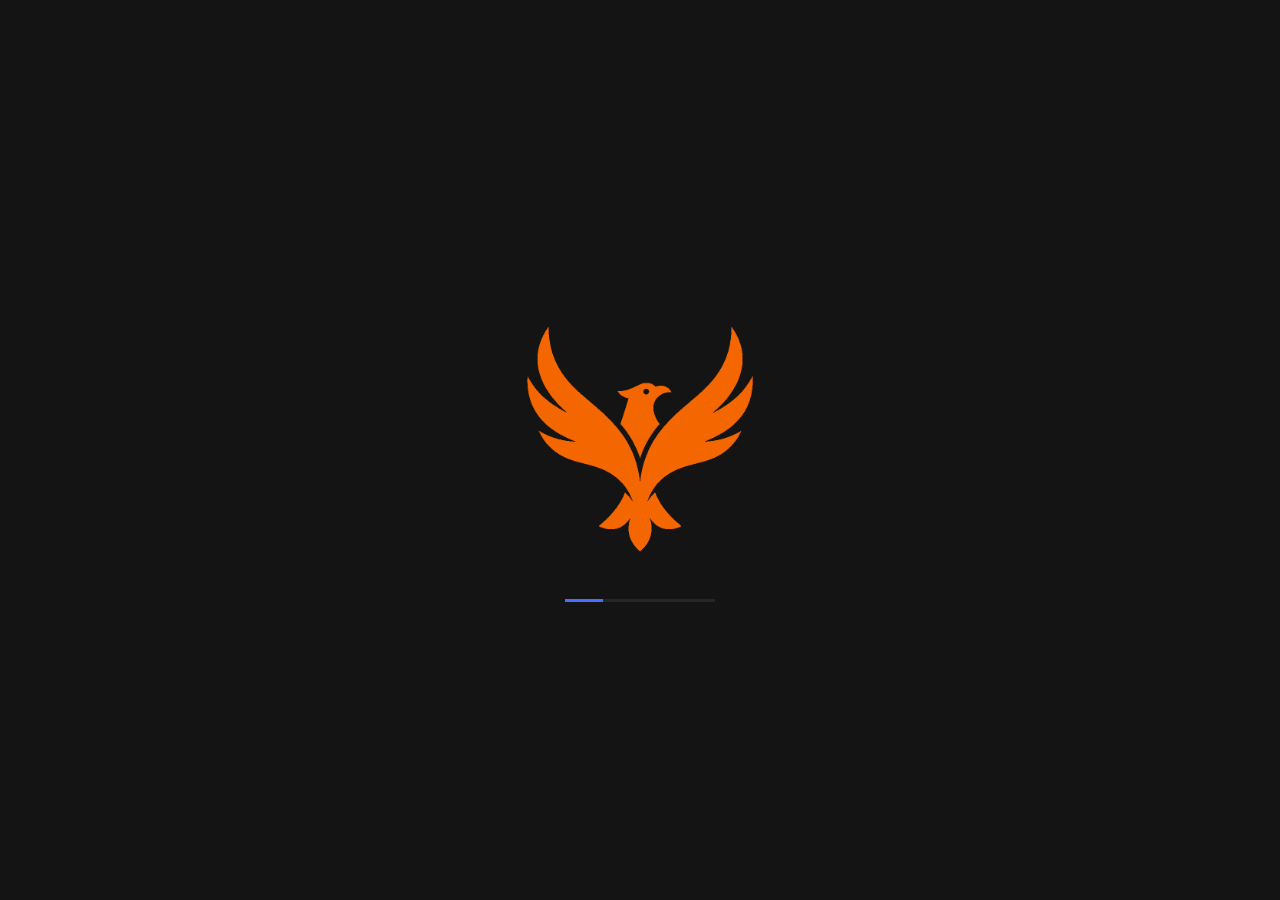
<file: app/src/main/assets/www/index.html>
<!DOCTYPE html> 
<html>
 <head>
  <meta charset="UTF-8">
  <meta http-equiv="Cache-Control" content="no-cache, no-store, must-revalidate">
  <meta http-equiv="Pragma" content="no-cache">
  <meta http-equiv="Expires" content="0">  
  <meta name="viewport" content="width=device-width, initial-scale=1.0, maximum-scale=1.0"> 
  <link href="src/Fonts/fonts.css" rel="stylesheet" type="text/css"/> 
  <link href="index.css" rel="stylesheet" type="text/css"/> 
  <script src="index.js" type="text/javascript"></script> 
  <title>Phoenix</title>  
 </head>
 <body> 
  <Main>
   <Splash> 
    
   </Splash>
   <Loading> 
    <bar></bar>
   </Loading>
  </Main> 
 </body>
</html>
</file>
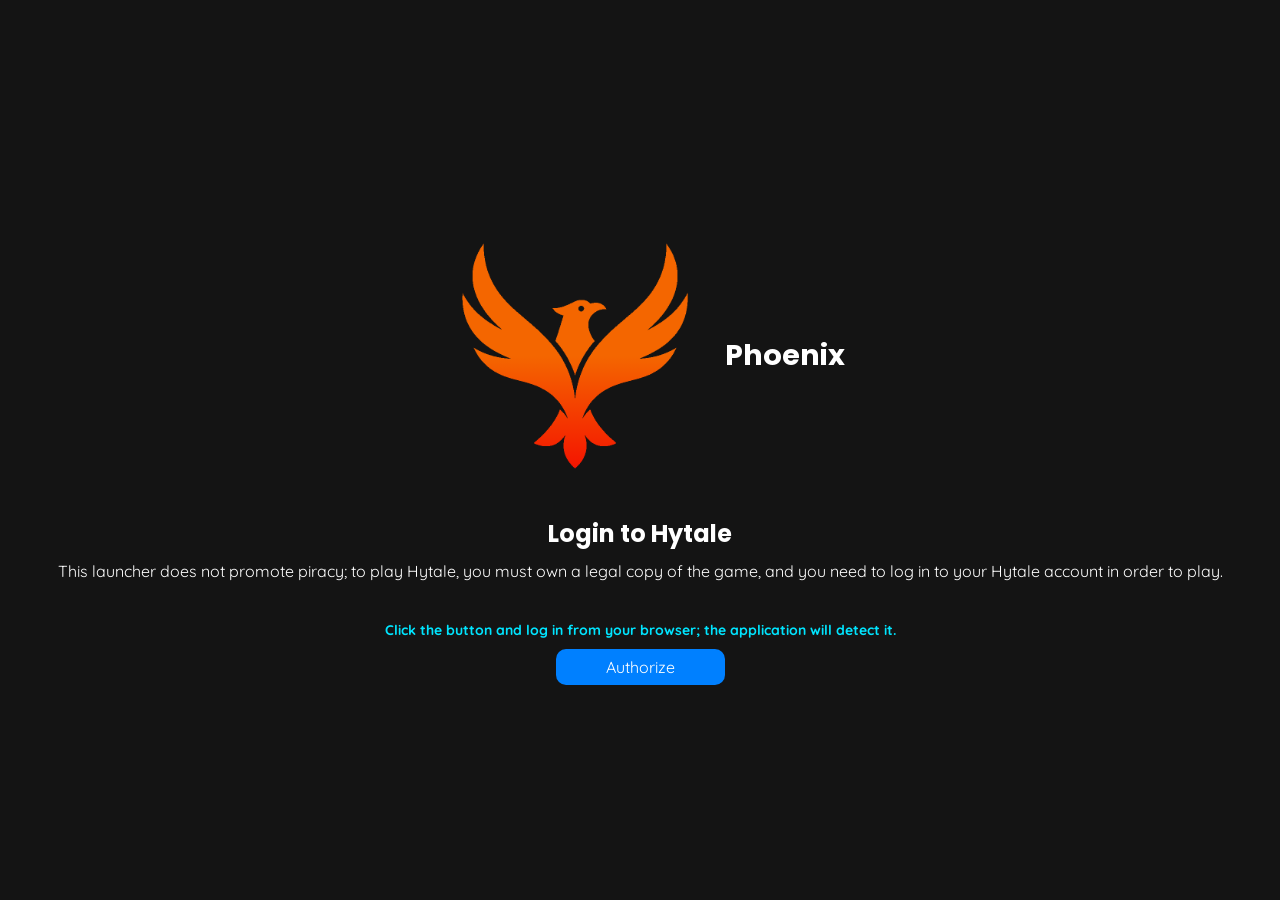
<file: app/src/main/assets/www/Auth/index.html>
<!DOCTYPE html> 
<html>
 <head>
  <meta charset="UTF-8">
  <meta http-equiv="Cache-Control" content="no-cache, no-store, must-revalidate">
  <meta http-equiv="Pragma" content="no-cache">
  <meta http-equiv="Expires" content="0">  
  <meta name="viewport" content="width=device-width, initial-scale=1.0, maximum-scale=1.0"> 
  <link href="../src/Fonts/fonts.css" rel="stylesheet" type="text/css"/> 
  <link href="index.css" rel="stylesheet" type="text/css"/> 
  <script src="index.js" type="text/javascript"></script> 
  <title>Phoenix</title>  
 </head>
 <body> 
  <Main> 
   <form id="HytaleAuth">
    <Application> 
     <Splash> 
    
     </Splash>
     <p>Phoenix</p>
    </Application>
    <Group>
     <p>Login to Hytale</p>
     <text>
      This launcher does not promote piracy; to play Hytale, 
      you must own a legal copy of the game, and you need to log in to your Hytale account in order to play.
     </text>
     <b>Click the button and log in from your browser; the application will detect it.</b>
    </Group> 
    <Actions>
     <button>Authorize</button> 
    </Actions>
   </form>
  </Main>
 </body>
</html>
</file>
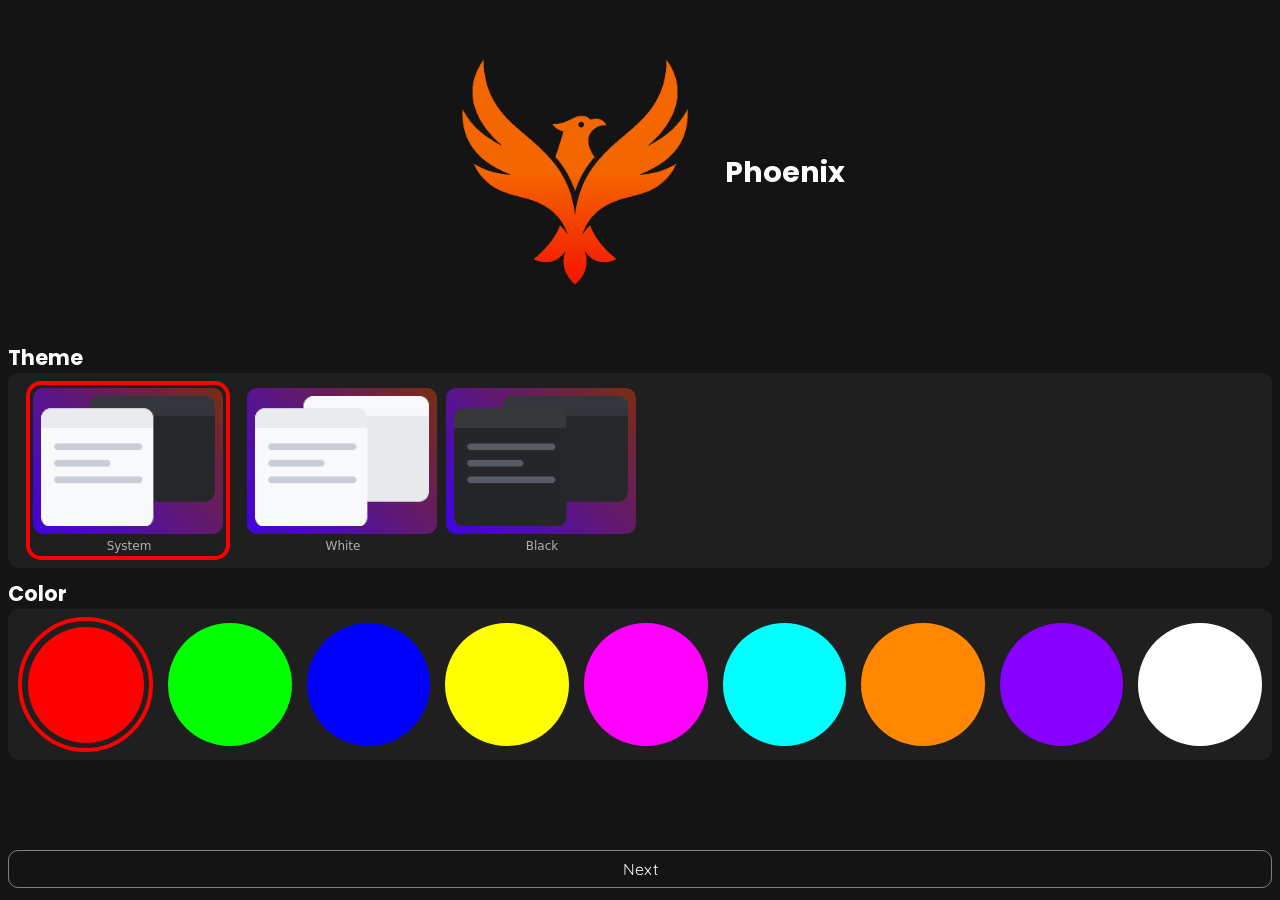
<file: app/src/main/assets/www/Setup/index.html>
<!DOCTYPE html> 
<html>
 <head>
  <meta charset="UTF-8">
  <meta http-equiv="Cache-Control" content="no-cache, no-store, must-revalidate">
  <meta http-equiv="Pragma" content="no-cache">
  <meta http-equiv="Expires" content="0">  
  <meta name="viewport" content="width=device-width, initial-scale=1.0, maximum-scale=1.0"> 
  <link href="../src/Fonts/fonts.css" rel="stylesheet" type="text/css"/> 
  <link href="index.css" rel="stylesheet" type="text/css"/> 
  <script src="index.js" type="text/javascript"></script> 
  <title>Phoenix</title>  
 </head>
 <body> 
  <Main> 
   <form id="ThemeColors">
    <Application> 
     <Splash> 
    
     </Splash>
     <p>Phoenix</p>
    </Application>
    <Group>
     <p>Theme</p>
     <Container>
      <label for="TS"> 
       <img src="../src/design/theme%20system.png" alt=""/>
       <p>System</p>
       <input type="checkbox" name="" id="TS" checked/>
      </label>
      <label for="TW">
       <img src="../src/design/theme%20white.png" alt=""/>
       <p>White</p>
       <input type="checkbox" name="" id="TW"/>
      </label>
      <label for="TB">
       <img src="../src/design/theme%20black.png" alt=""/>
       <p>Black</p>
       <input type="checkbox" name="" id="TB" />
      </label>
     </Container>
    </Group>
    <Group>
     <p>Color</p> 
     <Container>
      <label for="#ff0000"> 
        <Color style="background-color: #ff0000"></Color>
        <input type="checkbox" name="" id="#ff0000" checked/>
      </label> 
      <label for="#00ff00"> 
        <Color style="background-color: #00ff00"></Color>
        <input type="checkbox" name="" id="#00ff00" />
      </label> 
      <label for="#0000ff"> 
        <Color style="background-color: #0000ff"></Color>
        <input type="checkbox" name="" id="#0000ff" />
      </label> 
      <label for="#ffff00"> 
        <Color style="background-color: #ffff00"></Color>
        <input type="checkbox" name="" id="#ffff00" />
      </label> 
      <label for="#ff00ff"> 
        <Color style="background-color: #ff00ff"></Color>
        <input type="checkbox" name="" id="#ff00ff" />
      </label> 
      <label for="#00ffff"> 
        <Color style="background-color: #00ffff"></Color>
        <input type="checkbox" name="" id="#00ffff" />
      </label> 
      <label for="#ff8800"> 
        <Color style="background-color: #ff8800"></Color>
        <input type="checkbox" name="" id="#ff8800" />
      </label> 
      <label for="#8800ff"> 
        <Color style="background-color: #8800ff"></Color>
        <input type="checkbox" name="" id="#8800ff" />
      </label> 
      <label for="#ffffff"> 
        <Color style="background-color: #ffffff"></Color>
        <input type="checkbox" name="" id="#ffffff" />
      </label>
     </Container>
    </Group>
    <Actions>
     <button>Next</button> 
    </Actions>
   </form>
  </Main>
 </body>
</html>
</file>
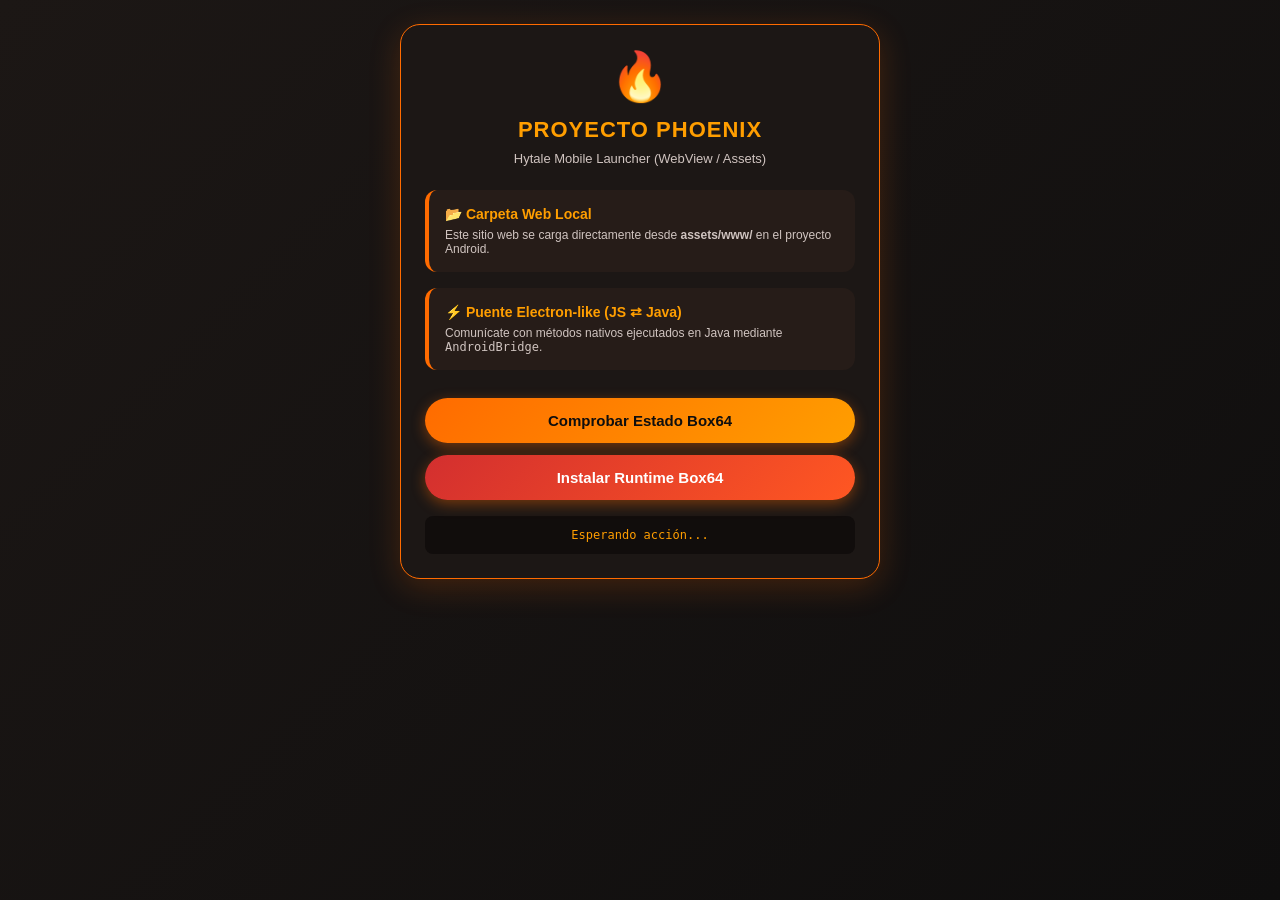
<file: app/src/main/assets/www/deprecated.html>
<!DOCTYPE html>
<html lang="es">
<head>
    <meta charset="UTF-8">
    <meta name="viewport" content="width=device-width, initial-scale=1.0">
    <title>Proyecto Phoenix - Hytale Launcher</title>
    <style>
        * {
            box-sizing: border-box;
            margin: 0;
            padding: 0;
        }
        body {
            background: linear-gradient(135deg, #1c1715 0%, #0f0e0e 100%);
            color: #ece6e4;
            font-family: -apple-system, BlinkMacSystemFont, "Segoe UI", Roboto, Helvetica, Arial, sans-serif;
            padding: 24px;
            display: flex;
            flex-direction: column;
            align-items: center;
            min-height: 100vh;
        }
        .container {
            max-width: 480px;
            width: 100%;
            background: #1c1715;
            border: 1px solid #ff6b00;
            border-radius: 20px;
            padding: 24px;
            box-shadow: 0 8px 32px rgba(255, 107, 0, 0.2);
            text-align: center;
        }
        .logo {
            font-size: 48px;
            margin-bottom: 12px;
        }
        h1 {
            color: #ff9e00;
            font-size: 22px;
            margin-bottom: 8px;
            font-weight: 800;
            letter-spacing: 1px;
        }
        p.subtitle {
            color: #d0c4c0;
            font-size: 13px;
            margin-bottom: 24px;
        }
        .card {
            background: #261c18;
            border-radius: 12px;
            padding: 16px;
            margin-bottom: 16px;
            text-align: left;
            border-left: 4px solid #ff6b00;
        }
        .card h3 {
            color: #ff9e00;
            font-size: 14px;
            margin-bottom: 6px;
        }
        .card p {
            color: #d0c4c0;
            font-size: 12px;
        }
        button {
            background: linear-gradient(135deg, #ff6b00 0%, #ff9e00 100%);
            color: #0f0e0e;
            border: none;
            padding: 14px 24px;
            font-weight: bold;
            font-size: 15px;
            border-radius: 28px;
            cursor: pointer;
            width: 100%;
            margin-top: 12px;
            box-shadow: 0 4px 14px rgba(255, 107, 0, 0.4);
            transition: transform 0.2s;
        }
        button:active {
            transform: scale(0.98);
        }
        .status-box {
            margin-top: 16px;
            padding: 12px;
            background: #110d0c;
            border-radius: 8px;
            font-family: monospace;
            font-size: 12px;
            color: #ff9e00;
            word-break: break-all;
        }
    </style>
</head>
<body>
    <div class="container">
        <div class="logo">🔥</div>
        <h1>PROYECTO PHOENIX</h1>
        <p class="subtitle">Hytale Mobile Launcher (WebView / Assets)</p>

        <div class="card">
            <h3>📂 Carpeta Web Local</h3>
            <p>Este sitio web se carga directamente desde <b>assets/www/</b> en el proyecto Android.</p>
        </div>

        <div class="card">
            <h3>⚡ Puente Electron-like (JS ⇄ Java)</h3>
            <p>Comunícate con métodos nativos ejecutados en Java mediante <code>AndroidBridge</code>.</p>
        </div>

        <button onclick="checkStatus()">Comprobar Estado Box64</button>
        <button onclick="installRuntime()" style="background: linear-gradient(135deg, #d32f2f 0%, #ff5722 100%); color: white;">Instalar Runtime Box64</button>

        <div id="status" class="status-box">Esperando acción...</div>
    </div>

    <script>
        function checkStatus() {
            try {
                let installed = AndroidBridge.checkBox64Installed();
                document.getElementById('status').innerText = "Box64 instalado: " + installed;
                AndroidBridge.showToast("Estado consultado: " + installed);
            } catch (e) {
                document.getElementById('status').innerText = "Error: " + e.message;
            }
        }

        function installRuntime() {
            try {
                document.getElementById('status').innerText = "Iniciando instalación de Box64...";
                AndroidBridge.installBox64();
            } catch (e) {
                document.getElementById('status').innerText = "Error: " + e.message;
            }
        }
    </script>
</body>
</html>
</file>
<file: app/src/main/assets/www/src/Fonts/fonts.css>
@font-face {
    font-family: 'Quicksand';
    src: url('Quicksand.ttf');
} 
@font-face {
    font-family: 'Poppins';
    src: url('Poppins.ttf');
}  
@font-face {
    font-family: 'Lexend';
    src: url('Lexend.ttf');
}
</file>
<file: app/src/main/assets/www/index.css>
body{

 display: block;

 position: fixed;

 margin: 0px;

 width: 100dvw;

 height: 100dvh;

 box-sizing: border-box;

 overflow: hidden;
}
main{
 width: 100%;
 height: 100%;
 display: flex;
 position: relative;
 left: 0px;
 top: 0px;
 box-sizing: border-box;
 overflow: hidden;
 scrollbar-width: none;
 background-color: #141414;
 flex-direction: column;
 align-items: center;
 justify-content: center;
}
main>Splash{
 content: "";
 width: 55%;
 max-width: 280px;
 height: auto;
 display: block;
 aspect-ratio: 1 / 1 auto;
 position: relative;
 mask-repeat: no-repeat;
 mask-position: center;
 mask-size: cover;
 inset: 0;
 z-index: 1;
 transition: 0.25s;
 animation: 1s LogoGradient infinite;
 mask-image: url('src/Images/Icon.png');
 background: linear-gradient(0deg, #f40000 0%, #f46600 var(--stop1), #f46600 100%);
} 

main>Loading{

}
main>Loading>p{
 position: relative;
 top: 0px;
 left: 0px;
 text-align: center;
 margin: 0px;
 color: white;
 font-family: quicksand;
 margin-block-start: 5px;
}
main>Loading>bar{
 width: 150px;
 height: 3px;
 position: relative;
 display: flex;
 box-sizing: border-box;
 margin-block-start: 20px;
 background-color: #262626;
}
main>Loading>bar:before{
 content: "";
 width: 25%;
 height: 100%;
 background-color: #496dff;
 transition: 0.25s;
 animation: 2s linear loading infinite;
 position: absolute;
}
@property --stop1 {
 syntax: '<percentage>';
 inherits: false;
 initial-value: 0%;
}

@keyframes LogoGradient {
 0% {
  --stop1: 30%;
 }
 50% {
  --stop1: 70%;
 }
 100% {
  --stop1: 30%;
 }
}
@keyframes loading {
 0% {
  left: 0%
 }
 50% {
  left: 100%;
  transform: translateX(-100%)
 }
 100% {
  left: 0%;
 }
}
:root[ThemeSystem="TW"]{ 
 main{
  background-color: white !important;
 } 
}
</file>
<file: app/src/main/assets/www/Auth/index.css>
body{

 display: block;

 position: fixed;

 margin: 0px;

 width: 100dvw;

 height: 100dvh;

 box-sizing: border-box;

 overflow: hidden;
}

main{
 width: 100%;
 height: 100%;
 display: flex;
 position: relative;
 left: 0px;
 top: 0px;
 box-sizing: border-box;
 overflow: hidden;
 scrollbar-width: none;
 background-color: #141414;
 flex-direction: column;
 align-items: center;
 justify-content: center;
} 
main>form{
 display: flex;
 flex-direction: column;
 position: relative;
 left: 0px;
 top: 0px;
 width: 100%;
 height: 100%;
 overflow-y: auto;
 padding: 12px;
 padding-inline: 8px;
 box-sizing: border-box;
 gap: 10px;
 align-items: center;
 justify-content: center;
}
main>form>group{
 width: 100%;
 height: max-content;
 display: flex;
 flex-direction: column;
 position: relative;
 left: 0px;
 top: 0px;
 padding-inline: 15px;
 box-sizing: border-box;
 text-align: center;
 align-items: center;
}
main>form>Application{
  width: 100%;
  height: max-content;
  display: flex;
  flex-direction: row;
  position: relative;
  left: 0px;
  top: 0px;
  box-sizing: border-box;
  align-items: center;
  justify-content: center;
  padding-block-end: 10px;
}
main>form>Application>Splash{
 content: "";
 width: 25%;
 max-width: 280px;
 height: auto;
 display: block;
 aspect-ratio: 1 / 1 auto;
 position: relative;
 mask-repeat: no-repeat;
 mask-position: center;
 mask-size: cover;
 -webkit-mask-repeat: no-repeat;
 -webkit-mask-position: center;
 -webkit-mask-size: cover;
 inset: 0;
 z-index: 1;
 transition: 0.25s;
 mask-image: url('../src/Images/Icon.png');
 -webkit-mask-image: url('../src/Images/Icon.png');
 background: linear-gradient(0deg, #f40000 0%, #f46600, #f46600 100%);
} 
main>form>Application>p{
     color: white;
    font-family: poppins;
    font-size: 1.8em;
    padding-inline-start: 10px;
    margin: 0px;
}
main>form>group:nth-of-type(1)>p{
 color: white;
 font-family: poppins;
 font-size: 1.5em;
 margin: 0px;
}
main>form>group:nth-of-type(1)>text{
 color: white;
 font-family: 'Quicksand';
 margin: 0px;
 /* width: 90%; */
 margin-block: 10px;
 margin-block-end: 40px;
}  
main>form>group:nth-of-type(1)>b{
     color: #00e5ff;
    font-family: 'Quicksand';
    font-size: 14px;
}
main>form>actions{
 width: 100%;
 position: relative;
 top: 0px;
 left: 0px;
 box-sizing: border-box;
 display: flex;
 flex-direction: column-reverse;
 gap: 8px;
 margin-block-start: 0px;
 align-items: center;
}
main>form>actions>button{
 all: unset;
 width: max-content;
 height: max-content;
 /* border: 1px solid #00e6ff; */
 background-color: #0080ff;
 text-align: center;
 padding: 8px;
 box-sizing: border-box;
 color: white;
 font-family: quicksand;
 border-radius: 10px;
 padding-inline: 50px;
}
  
:root[ThemeSystem="TW"]{
 main>form>Application>p{
  color: #5e5e5e;
 }
 
 main{
  background-color: white !important;
 }
 
 main>form>group:nth-of-type(1)>p{
  color: #000000a1;
 } 
 main>form>group:nth-of-type(1)>text{
    color: black;
}
 main>form>group:nth-of-type(1)>b{
  color: #7600ff;
 }
 main>form>actions>button{
  color: #ffffff;
 }
}
</file>
<file: app/src/main/assets/www/Setup/index.css>
:root{ 
 --ThemeColor: #ff0000;
}

body{

 display: block;

 position: fixed;

 margin: 0px;

 width: 100dvw;

 height: 100dvh;

 box-sizing: border-box;

 overflow: hidden;
}
main{
 width: 100%;
 height: 100%;
 display: flex;
 position: relative;
 left: 0px;
 top: 0px;
 box-sizing: border-box;
 overflow: hidden;
 scrollbar-width: none;
 background-color: #141414;
 flex-direction: column;
 align-items: center;
 justify-content: center;
} 
main>form{
 display: flex;
 flex-direction: column;
 align-items: center;
 position: relative;
 left: 0px;
 top: 0px;
 width: 100%;
 height: 100%;
 overflow-y: auto;
 padding: 12px;
 padding-inline: 8px;
 box-sizing: border-box;
 gap: 10px;
}
main>form>group{
 width: 100%;
 height: max-count;
 display: flex;
 flex-direction: column;
 position: relative;
 left: 0px;
 top: 0px;
 box-sizing: border-box;
}
main>form>Application{
  width: 100%;
  height: max-content;
  display: flex;
  flex-direction: row;
  position: relative;
  left: 0px;
  top: 0px;
  box-sizing: border-box;
  align-items: center;
  justify-content: center;
  padding-block: 20px;
}
main>form>Application>Splash{
 content: "";
 width: 25%;
 max-width: 280px;
 height: auto;
 display: block;
 aspect-ratio: 1 / 1 auto;
 position: relative;
 mask-repeat: no-repeat;
 mask-position: center;
 mask-size: cover;
 -webkit-mask-repeat: no-repeat;
 -webkit-mask-position: center;
 -webkit-mask-size: cover;
 inset: 0;
 z-index: 1;
 transition: 0.25s;
 mask-image: url('../src/Images/Icon.png');
 -webkit-mask-image: url('../src/Images/Icon.png');
 background: linear-gradient(0deg, #f40000 0%, #f46600, #f46600 100%);
} 
main>form>Application>p{
     color: white;
    font-family: poppins;
    font-size: 1.8em;
    padding-inline-start: 10px;
    margin: 0px;
}
main>form>group:nth-of-type(1)>p{
 color: #ffffff;
 font-family: poppins;
 font-size: 1.3em;
 margin: 0px;
}
main>form>group:nth-of-type(1)>container{
 display: flex;
 flex-direction: row;
 align-items: center;
 position: relative;
 left: 0px;
 top: 0px;
 width: 100%;
 height: max-content;
 box-sizing: border-box;
 padding: 8px 18px;
 background-color: #7878781c;
 border-radius: 10px;
 gap: 25px;
}
main>form>group:nth-of-type(1)>container>label{
 display: flex;
 flex-direction: column;
 align-items: center;
 transition: 0.25s;
 box-sizing: border-box;
}
main>form>group:nth-of-type(1)>container>label:has(input:checked){
 border: 4px solid var(--ThemeColor);
 padding: 3px 11px;
 border-radius: 15px;
 /* filter: drop-shadow(0px 0px 3px var(--ThemeColor)); */
}
main>form>group:nth-of-type(1)>container>label>p{
 font-family: system-ui;
 color: #ffffffa6;
 margin: 0px;
 margin-block-start: 5px;
 font-size: 12px;
 padding-inline-start: 2px;
}
main>form>group:nth-of-type(1)>container>label>input{
 display: none;
}
main>form>group:nth-of-type(1)>container>label>img{
 width: 100%;
 padding: 8px;
 border-radius: 10px;
 background: linear-gradient(47deg, #4300f4eb, #f43c0070);
}
main>form>group:nth-of-type(2)>p{
 color: #ffffff;
 font-family: poppins;
 font-size: 1.3em;
 margin: 0px;
}
main>form>group:nth-of-type(2)>container{
 display: flex;
 flex-direction: row;
 align-items: center;
 position: relative;
 left: 0px;
 top: 0px;
 width: 100%;
 height: max-content;
 box-sizing: border-box;
 padding: 8px;
 background-color: #7878781c;
 border-radius: 10px;
 padding-inline: 10px;
 gap: 15px;
}
main>form>group:nth-of-type(2)>container>label{
 display: flex;
 flex-direction: column;
 align-items: center;
 justify-content: center;
 box-sizing: border-box;
 transition: 0.25s;
}
main>form>group:nth-of-type(2)>container>label:has(input:checked){
 border: 4px solid var(--ThemeColor);
 margin: 0px;
 padding: 2.5px;
}
main>form>group:nth-of-type(2)>container>label>p{
 font-family: poppins;
 color: white;
 margin: 0px;
 margin-block-start: 5px;
 font-size: 12px;
 padding-inline-start: 2px;
}
main>form>group:nth-of-type(2)>container>label>input:checked{
 display: none;
}
main>form>group:nth-of-type(2)>container>label>input{
 display: none;
}
main>form>group:nth-of-type(2)>container>label>img{
 width: 100%;
}
main>form>group:nth-of-type(2)>container>label{
 width: 100%;
 /* padding: 5px; */
 aspect-ratio: 1 / 1 auto;
 border-radius: 100%;
}
main>form>group:nth-of-type(2)>container>label>color{
 background-color: #ff0000;
 width: 100%;
 aspect-ratio: 1 / 1 auto;
 border-radius: 100%;
 box-sizing: border-box;
 transition: 0.25s;
}
main>form>group:nth-of-type(2)>container>label:has(input:checked)>color{
 width: 95%;
}
main>form>actions{
 width: 100%;
 height: 100%;
 position: relative;
 top: 0px;
 left: 0px;
 box-sizing: border-box;
 display: flex;
 flex-direction: column-reverse;
 gap: 8px;
}
main>form>actions>button{
 all: unset;
 width: 100%;
 height: max-content;
 border: 1px solid gray;
 text-align: center;
 padding: 8px;
 box-sizing: border-box;
 color: white;
 font-family: quicksand;
 border-radius: 10px;
 cursor: pointer;
}
  
:root[ThemeSystem="TW"]{
 main>form>Application>p{
  color: #5e5e5e;
 }
 
 main{
  background-color: white !important;
 }
 
 main>form>group:nth-of-type(1)>p{
  color: #000000a1;
 }
 main>form>group:nth-of-type(1)>container{
  background-color: #00000014;
 }
 main>form>group:nth-of-type(1)>container>label>p{
  color: #000000b0;
 }
 
 main>form>group:nth-of-type(2)>p{
  color: #000000a1;
 }
 main>form>group:nth-of-type(2)>container{
  background-color: #00000014;
 }
 main>form>group:nth-of-type(2)>container>label>p{
  color: #ffffff;
 }
 
 main>form>actions>button{
  color: black;
  border: 1px solid #000000;
 }
}
</file>
